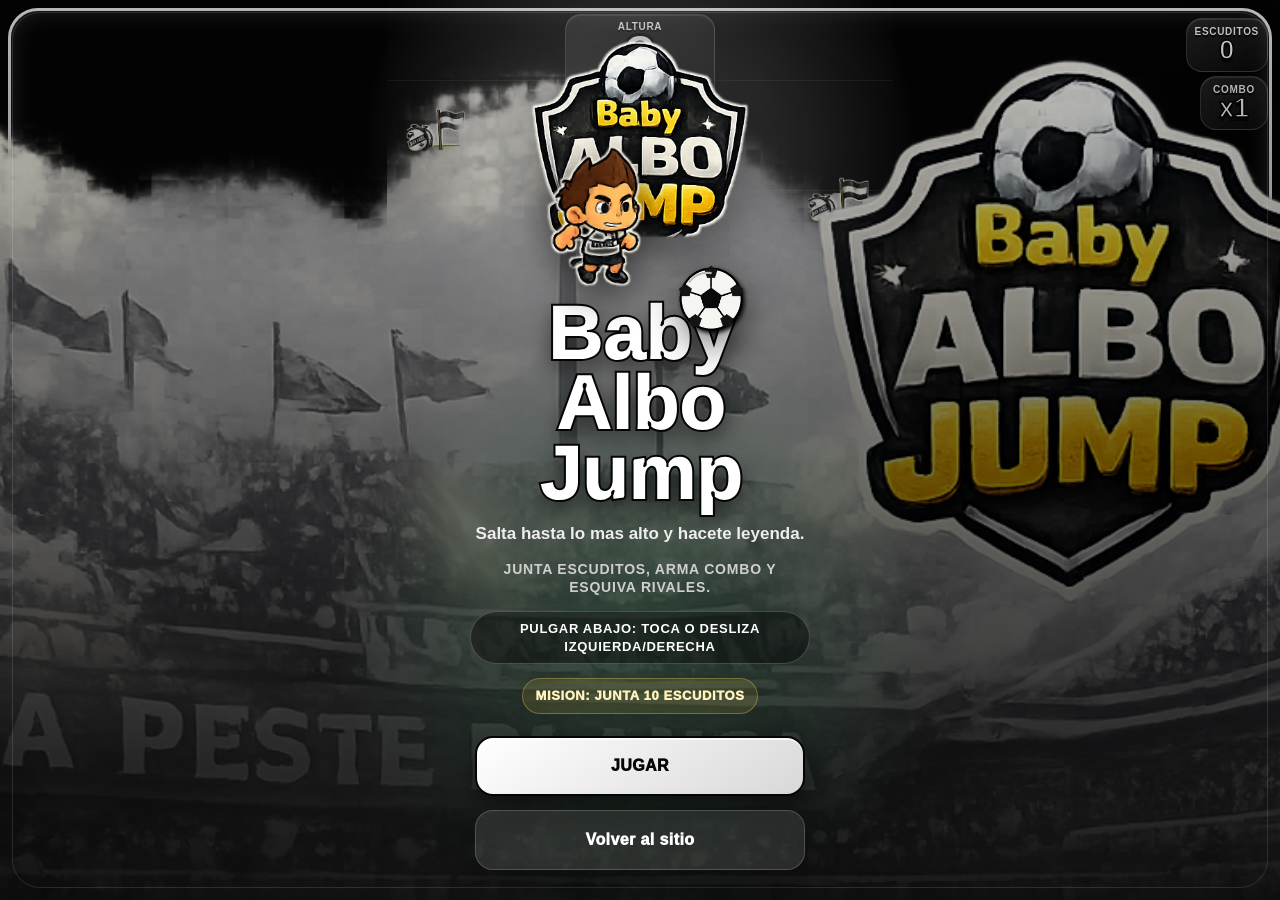
<file: juego/index.html>
<!DOCTYPE html>
<html lang="es">
<head>
  <meta charset="UTF-8" />
  <meta name="viewport" content="width=device-width, initial-scale=1, viewport-fit=cover, user-scalable=no" />
  <meta name="theme-color" content="#050505" />
  <title>Baby Albo Jump</title>
  <link rel="icon" href="assets/png-referencia/logo.png" />
  <link rel="stylesheet" href="style.css" />
</head>
<body>
  <main class="game-shell" aria-label="Baby Albo Jump">
    <canvas id="game-canvas" aria-label="Campo de juego"></canvas>

    <section class="screen screen-start" id="start-screen">
      <img src="assets/png-referencia/logo.png" onerror="this.onerror=function(){this.onerror=null;this.src='assets/logo.svg';};this.src='assets/png/logo.png';" class="game-logo" alt="Baby Albo Jump" />
      <div class="start-art" aria-hidden="true">
        <img src="assets/png-referencia/jugador.png" onerror="this.onerror=function(){this.onerror=null;this.src='assets/jugador.svg';};this.src='assets/png/jugador.png';" alt="" />
        <img src="assets/png/pelota.png" onerror="this.onerror=null;this.src='assets/pelota.svg';" alt="" />
      </div>
      <h1>Baby Albo Jump</h1>
      <p>Salta hasta lo mas alto y hacete leyenda.</p>
      <p class="start-mini">Junta escuditos, arma combo y esquiva rivales.</p>
      <p class="gesture-hint">Pulgar abajo: toca o desliza izquierda/derecha</p>
      <p class="mission-pill" id="start-mission">Mision: junta 10 escuditos</p>
      <button class="primary-button" id="play-button" type="button">JUGAR</button>
      <a class="back-link" href="../index.html">Volver al sitio</a>
    </section>

    <section class="screen screen-over hidden" id="game-over-screen" aria-live="polite">
      <h2>Game Over</h2>
      <p class="lose-phrase" id="lose-phrase">Una mas y sale</p>
      <div class="game-over-card">
        <div class="score-card">
          <span>Puntaje</span>
          <strong id="final-score">0</strong>
        </div>
        <div class="score-card">
          <span>Record</span>
          <strong id="final-best">0</strong>
        </div>
        <div class="score-card score-card-wide">
          <span>Escuditos juntados</span>
          <strong id="final-coins">0</strong>
        </div>
        <div class="score-card">
          <span>Total</span>
          <strong id="final-total-coins">0</strong>
        </div>
        <div class="score-card mission-status-card">
          <span>Mision</span>
          <strong id="final-mission">-</strong>
        </div>
      </div>
      <button class="primary-button" id="retry-button" type="button">JUGAR DE NUEVO</button>
      <button class="secondary-button" id="share-button" type="button">COMPARTIR RECORD</button>
      <p class="share-fallback hidden" id="share-fallback"></p>
    </section>

    <div class="hud" aria-hidden="true">
      <div class="score-panel">
        <span>Altura</span>
        <strong id="score">0</strong>
        <em>Mejor: <b id="best">0</b></em>
      </div>
      <div class="coins-panel"><span>Escuditos</span><strong id="coins">0</strong></div>
      <div class="combo-panel"><span>Combo</span><strong id="combo">x1</strong></div>
    </div>
    <button class="pause-button hidden" id="pause-button" type="button" aria-label="Pausar juego">II</button>
    <div class="control-zone-hint hidden" id="control-zone-hint" aria-hidden="true">
      <span>&lt;</span>
      <strong>pulgar aca</strong>
      <span>&gt;</span>
    </div>
    <div class="pause-badge hidden" id="pause-badge">PAUSA</div>
  </main>

  <script src="game.js"></script>
</body>
</html>
</file>
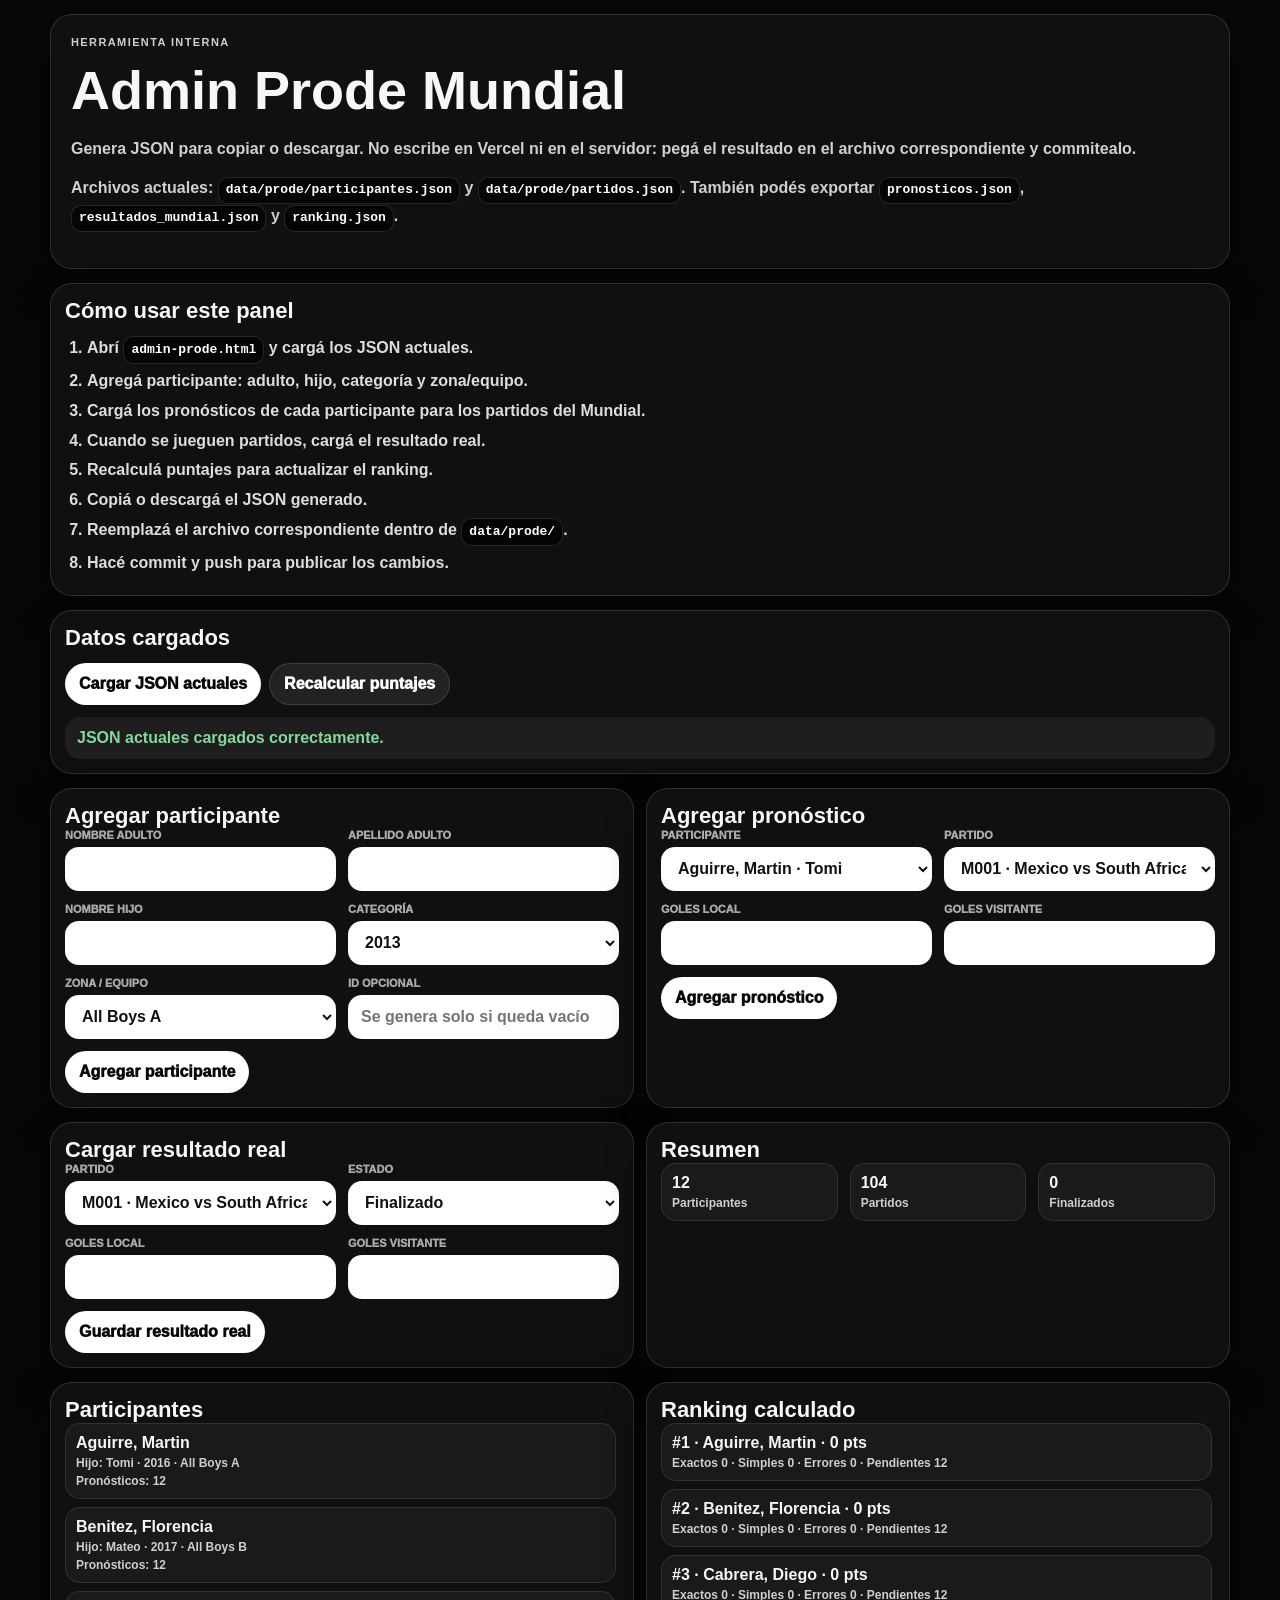
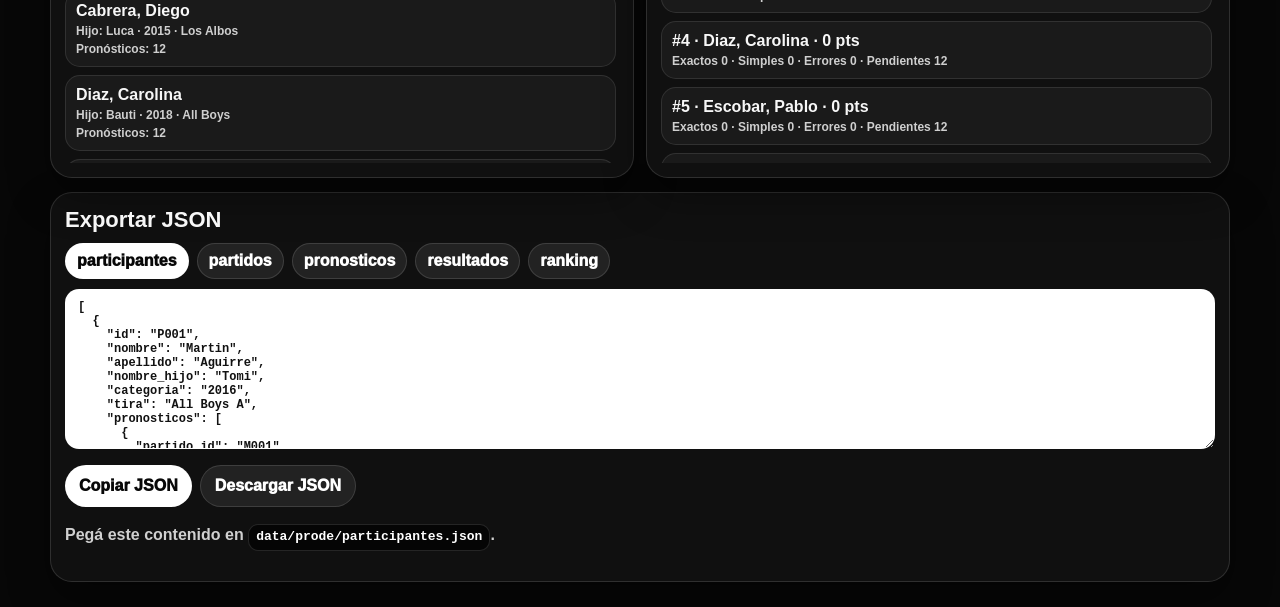
<file: admin-prode.html>
<!DOCTYPE html>
<html lang="es">
<head>
  <meta charset="UTF-8" />
  <meta name="viewport" content="width=device-width, initial-scale=1.0" />
  <meta name="theme-color" content="#070707" />
  <title>Admin Prode Mundial | Baby All Boys</title>
  <link rel="icon" href="data:," />
  <style>
    :root{--bg:#070707;--panel:#111;--line:rgba(255,255,255,.13);--text:#f7f7f7;--muted:#aaa;--good:#84d89a;--bad:#ff8a8a;--shadow:0 18px 42px rgba(0,0,0,.38)}
    *{box-sizing:border-box}
    body{margin:0;background:#070707;color:var(--text);font-family:Arial,Helvetica,sans-serif;padding:14px}
    button,input,select,textarea{font:inherit}
    button{cursor:pointer;border:0}
    .app{max-width:1180px;margin:0 auto}
    .hero,.panel{border:1px solid var(--line);background:rgba(17,17,17,.96);border-radius:22px;box-shadow:var(--shadow)}
    .hero{padding:20px;margin-bottom:14px}
    .eyebrow{margin:0 0 8px;color:#cfcfcf;font-size:11px;font-weight:1000;letter-spacing:1.4px;text-transform:uppercase}
    h1,h2{margin:0} h1{font-size:clamp(30px,7vw,54px)} h2{font-size:22px}
    .hero p,.hint{color:#d0d0d0;font-weight:800;line-height:1.45}
    .steps{margin:12px 0 0;padding-left:22px;color:#ddd;font-weight:800;line-height:1.55}
    .steps li{margin:5px 0}
    .grid{display:grid;gap:12px}
    .two{grid-template-columns:repeat(2,minmax(0,1fr))}
    .three{grid-template-columns:repeat(3,minmax(0,1fr))}
    .panel{padding:14px;margin-bottom:14px}
    label span{display:block;margin:0 0 6px;color:var(--muted);font-size:11px;font-weight:1000;text-transform:uppercase}
    input,select,textarea{width:100%;min-height:44px;border-radius:14px;border:1px solid rgba(255,255,255,.16);background:#fff;color:#111;padding:10px 12px;font-weight:800}
    textarea{min-height:160px;font-family:Consolas,monospace;font-size:12px}
    .actions{display:flex;flex-wrap:wrap;gap:8px;margin-top:12px}
    .btn{border-radius:999px;min-height:42px;padding:10px 14px;background:#fff;color:#080808;font-weight:1000}
    .btn.sec{background:rgba(255,255,255,.08);color:#fff;border:1px solid var(--line)}
    .btn.warn{background:#1f1f1f;color:#fff;border:1px solid rgba(255,255,255,.22)}
    .status{padding:12px;border-radius:15px;background:rgba(255,255,255,.06);color:#ddd;font-weight:900;margin-top:12px}
    .status.ok{color:var(--good)}.status.err{color:var(--bad)}
    .list{display:grid;gap:8px;max-height:340px;overflow:auto;padding-right:3px}
    .item{border:1px solid rgba(255,255,255,.1);background:rgba(255,255,255,.045);border-radius:15px;padding:10px}
    .item strong{display:block}.item span{display:block;color:#cfcfcf;font-size:12px;font-weight:800;margin-top:4px}
    .output-tabs{display:flex;gap:8px;flex-wrap:wrap;margin:10px 0}
    .tab{border-radius:999px;padding:8px 11px;background:rgba(255,255,255,.08);color:#fff;font-weight:1000;border:1px solid var(--line)}
    .tab.activa{background:#fff;color:#080808}
    code{display:inline-block;background:#050505;border:1px solid var(--line);border-radius:10px;padding:3px 7px;color:#fff}
    @media(max-width:800px){body{padding:10px}.two,.three{grid-template-columns:1fr}.hero,.panel{border-radius:18px}}
  </style>
</head>
<body>
  <main class="app">
    <section class="hero">
      <p class="eyebrow">Herramienta interna</p>
      <h1>Admin Prode Mundial</h1>
      <p>Genera JSON para copiar o descargar. No escribe en Vercel ni en el servidor: pegá el resultado en el archivo correspondiente y commitealo.</p>
      <p class="hint">Archivos actuales: <code>data/prode/participantes.json</code> y <code>data/prode/partidos.json</code>. También podés exportar <code>pronosticos.json</code>, <code>resultados_mundial.json</code> y <code>ranking.json</code>.</p>
    </section>

    <section class="panel">
      <h2>Cómo usar este panel</h2>
      <ol class="steps">
        <li>Abrí <code>admin-prode.html</code> y cargá los JSON actuales.</li>
        <li>Agregá participante: adulto, hijo, categoría y zona/equipo.</li>
        <li>Cargá los pronósticos de cada participante para los partidos del Mundial.</li>
        <li>Cuando se jueguen partidos, cargá el resultado real.</li>
        <li>Recalculá puntajes para actualizar el ranking.</li>
        <li>Copiá o descargá el JSON generado.</li>
        <li>Reemplazá el archivo correspondiente dentro de <code>data/prode/</code>.</li>
        <li>Hacé commit y push para publicar los cambios.</li>
      </ol>
    </section>

    <section class="panel">
      <h2>Datos cargados</h2>
      <div class="actions">
        <button class="btn" id="btnCargar">Cargar JSON actuales</button>
        <button class="btn sec" id="btnRecalcular">Recalcular puntajes</button>
      </div>
      <div id="estado" class="status">Listo para cargar datos.</div>
    </section>

    <section class="grid two">
      <form class="panel" id="formParticipante">
        <h2>Agregar participante</h2>
        <div class="grid two">
          <label><span>Nombre adulto</span><input id="pNombre" required /></label>
          <label><span>Apellido adulto</span><input id="pApellido" required /></label>
          <label><span>Nombre hijo</span><input id="pHijo" required /></label>
          <label><span>Categoría</span><select id="pCategoria"></select></label>
          <label><span>Zona / equipo</span><select id="pTira"></select></label>
          <label><span>ID opcional</span><input id="pId" placeholder="Se genera solo si queda vacío" /></label>
        </div>
        <div class="actions"><button class="btn" type="submit">Agregar participante</button></div>
      </form>

      <form class="panel" id="formPronostico">
        <h2>Agregar pronóstico</h2>
        <div class="grid two">
          <label><span>Participante</span><select id="prParticipante"></select></label>
          <label><span>Partido</span><select id="prPartido"></select></label>
          <label><span>Goles local</span><input id="prLocal" type="number" min="0" required /></label>
          <label><span>Goles visitante</span><input id="prVisitante" type="number" min="0" required /></label>
        </div>
        <div class="actions"><button class="btn" type="submit">Agregar pronóstico</button></div>
      </form>
    </section>

    <section class="grid two">
      <form class="panel" id="formResultado">
        <h2>Cargar resultado real</h2>
        <div class="grid two">
          <label><span>Partido</span><select id="rPartido"></select></label>
          <label><span>Estado</span><select id="rEstado"><option value="finalizado">Finalizado</option><option value="abierto">Abierto</option><option value="pendiente">Pendiente</option></select></label>
          <label><span>Goles local</span><input id="rLocal" type="number" min="0" /></label>
          <label><span>Goles visitante</span><input id="rVisitante" type="number" min="0" /></label>
        </div>
        <div class="actions"><button class="btn" type="submit">Guardar resultado real</button></div>
      </form>

      <section class="panel">
        <h2>Resumen</h2>
        <div id="resumen" class="grid three"></div>
      </section>
    </section>

    <section class="grid two">
      <section class="panel">
        <h2>Participantes</h2>
        <div id="listaParticipantes" class="list"></div>
      </section>
      <section class="panel">
        <h2>Ranking calculado</h2>
        <div id="listaRanking" class="list"></div>
      </section>
    </section>

    <section class="panel">
      <h2>Exportar JSON</h2>
      <div class="output-tabs" id="tabsSalida"></div>
      <textarea id="salidaJson" readonly></textarea>
      <div class="actions">
        <button class="btn" id="btnCopiar" type="button">Copiar JSON</button>
        <button class="btn sec" id="btnDescargar" type="button">Descargar JSON</button>
      </div>
      <p class="hint" id="destinoJson">Pegá este contenido en el archivo indicado.</p>
    </section>
  </main>

  <script>
    const CATEGORIAS=['2013','2014','2015','2016','2017','2018','2019','2020','2021','2022'];
    const TIRAS=['All Boys A','All Boys B','Los Albos','All Boys'];
    const state={participantes:[],partidos:[],ranking:[],salida:'participantes'};
    const $=id=>document.getElementById(id);
    const esc=v=>String(v??'').replace(/[&<>"']/g,m=>({'&':'&amp;','<':'&lt;','>':'&gt;','"':'&quot;',"'":'&#039;'}[m]));
    const num=v=>{const n=Number(v);return Number.isFinite(n)?n:null};

    function setEstado(msg,tipo=''){const el=$('estado');el.className=`status ${tipo}`;el.textContent=msg;}
    async function getJSON(url){const res=await fetch(url,{cache:'no-store'});if(!res.ok)throw new Error(url);return res.json();}
    function partidoLabel(p){return `${p.id} · ${p.equipo_local} vs ${p.equipo_visitante} · ${p.fecha}`;}
    function nextId(){return `P${String(state.participantes.length+1).padStart(3,'0')}`;}
    function signo(l,v){if(l>v)return 'L';if(l<v)return 'V';return 'E';}
    function calcPronostico(pr,partido){const rl=partido?.resultado_real?.goles_local;const rv=partido?.resultado_real?.goles_visitante;if(partido?.estado!=='finalizado'||!Number.isFinite(rl)||!Number.isFinite(rv))return {puntos:0,estado:'pendiente'};if(pr.goles_local===rl&&pr.goles_visitante===rv)return {puntos:3,estado:'exacto'};if(signo(pr.goles_local,pr.goles_visitante)===signo(rl,rv))return {puntos:1,estado:'simple'};return {puntos:0,estado:'error'};}

    function recalcular(){
      const partidos=new Map(state.partidos.map(p=>[p.id,p]));
      state.ranking=state.participantes.map(p=>{
        const detalle=(p.pronosticos||[]).map(pr=>({pronostico:pr,partido:partidos.get(pr.partido_id),...calcPronostico(pr,partidos.get(pr.partido_id))}));
        return {...p,puntos:detalle.reduce((a,d)=>a+d.puntos,0),exactos:detalle.filter(d=>d.estado==='exacto').length,simples:detalle.filter(d=>d.estado==='simple').length,errores:detalle.filter(d=>d.estado==='error').length,pendientes:detalle.filter(d=>d.estado==='pendiente').length};
      }).sort((a,b)=>b.puntos-a.puntos||b.exactos-a.exactos||b.simples-a.simples||String(a.apellido).localeCompare(String(b.apellido),'es'));
      state.ranking.forEach((p,i)=>p.puesto=i+1);
      render();
    }

    function opcionesBase(){
      $('pCategoria').innerHTML=CATEGORIAS.map(c=>`<option value="${esc(c)}">${esc(c)}</option>`).join('');
      $('pTira').innerHTML=TIRAS.map(t=>`<option value="${esc(t)}">${esc(t)}</option>`).join('');
    }

    function renderSelects(){
      $('prParticipante').innerHTML=state.participantes.map(p=>`<option value="${esc(p.id)}">${esc(p.apellido)}, ${esc(p.nombre)} · ${esc(p.nombre_hijo)}</option>`).join('');
      const partidos=state.partidos.map(p=>`<option value="${esc(p.id)}">${esc(partidoLabel(p))}</option>`).join('');
      $('prPartido').innerHTML=partidos;$('rPartido').innerHTML=partidos;
    }

    function salidaActual(){
      if(state.salida==='participantes')return state.participantes;
      if(state.salida==='partidos')return state.partidos;
      if(state.salida==='pronosticos')return state.participantes.map(p=>({participante_id:p.id,pronosticos:p.pronosticos||[]}));
      if(state.salida==='resultados')return state.partidos.map(p=>({id:p.id,resultado_real:p.resultado_real,estado:p.estado}));
      return state.ranking;
    }

    function archivoSalida(){
      return {participantes:'data/prode/participantes.json',partidos:'data/prode/partidos.json',pronosticos:'data/prode/pronosticos.json',resultados:'data/prode/resultados_mundial.json',ranking:'data/prode/ranking.json'}[state.salida];
    }

    function renderSalida(){
      $('tabsSalida').innerHTML=['participantes','partidos','pronosticos','resultados','ranking'].map(k=>`<button class="tab ${state.salida===k?'activa':''}" data-salida="${k}" type="button">${esc(k)}</button>`).join('');
      $('salidaJson').value=JSON.stringify(salidaActual(),null,2);
      $('destinoJson').innerHTML=`Pegá este contenido en <code>${esc(archivoSalida())}</code>.`;
    }

    function render(){
      renderSelects();
      $('resumen').innerHTML=[
        ['Participantes',state.participantes.length],
        ['Partidos',state.partidos.length],
        ['Finalizados',state.partidos.filter(p=>p.estado==='finalizado').length]
      ].map(([k,v])=>`<div class="item"><strong>${esc(v)}</strong><span>${esc(k)}</span></div>`).join('');
      $('listaParticipantes').innerHTML=state.participantes.length?state.participantes.map(p=>`<div class="item"><strong>${esc(p.apellido)}, ${esc(p.nombre)}</strong><span>Hijo: ${esc(p.nombre_hijo)} · ${esc(p.categoria)} · ${esc(p.tira)}</span><span>Pronósticos: ${(p.pronosticos||[]).length}</span></div>`).join(''):'<div class="item"><span>No hay participantes cargados.</span></div>';
      $('listaRanking').innerHTML=state.ranking.length?state.ranking.map(p=>`<div class="item"><strong>#${p.puesto} · ${esc(p.apellido)}, ${esc(p.nombre)} · ${p.puntos} pts</strong><span>Exactos ${p.exactos} · Simples ${p.simples} · Errores ${p.errores} · Pendientes ${p.pendientes}</span></div>`).join(''):'<div class="item"><span>Recalculá para ver ranking.</span></div>';
      renderSalida();
    }

    async function cargarActuales(){
      try{
        const [participantes,partidos]=await Promise.all([getJSON('data/prode/participantes.json'),getJSON('data/prode/partidos.json')]);
        state.participantes=Array.isArray(participantes)?participantes:[];
        state.partidos=Array.isArray(partidos)?partidos:[];
        recalcular();
        setEstado('JSON actuales cargados correctamente.','ok');
      }catch(e){setEstado('No se pudieron cargar los JSON actuales. Podés trabajar igual y exportar desde cero.','err');render();}
    }

    $('formParticipante').addEventListener('submit',e=>{
      e.preventDefault();
      const item={id:$('pId').value.trim()||nextId(),nombre:$('pNombre').value.trim(),apellido:$('pApellido').value.trim(),nombre_hijo:$('pHijo').value.trim(),categoria:$('pCategoria').value,tira:$('pTira').value,pronosticos:[]};
      if(!item.nombre||!item.apellido||!item.nombre_hijo){setEstado('Completá nombre, apellido e hijo.','err');return;}
      if(state.participantes.some(p=>p.id===item.id)){setEstado('Ya existe un participante con ese ID.','err');return;}
      state.participantes.push(item);e.target.reset();recalcular();setEstado('Participante agregado.','ok');
    });

    $('formPronostico').addEventListener('submit',e=>{
      e.preventDefault();
      const p=state.participantes.find(x=>x.id===$('prParticipante').value);
      if(!p){setEstado('Elegí un participante.','err');return;}
      const pr={partido_id:$('prPartido').value,goles_local:num($('prLocal').value),goles_visitante:num($('prVisitante').value)};
      if(pr.goles_local===null||pr.goles_visitante===null){setEstado('Cargá goles válidos.','err');return;}
      p.pronosticos=p.pronosticos||[];
      const idx=p.pronosticos.findIndex(x=>x.partido_id===pr.partido_id);
      if(idx>=0)p.pronosticos[idx]=pr;else p.pronosticos.push(pr);
      e.target.reset();recalcular();setEstado('Pronóstico guardado.','ok');
    });

    $('formResultado').addEventListener('submit',e=>{
      e.preventDefault();
      const p=state.partidos.find(x=>x.id===$('rPartido').value);
      if(!p){setEstado('Elegí un partido.','err');return;}
      p.estado=$('rEstado').value;
      p.resultado_real={goles_local:num($('rLocal').value),goles_visitante:num($('rVisitante').value)};
      recalcular();setEstado('Resultado real guardado.','ok');
    });

    $('tabsSalida').addEventListener('click',e=>{const btn=e.target.closest('[data-salida]');if(!btn)return;state.salida=btn.dataset.salida;renderSalida();});
    $('btnCargar').addEventListener('click',cargarActuales);
    $('btnRecalcular').addEventListener('click',()=>{recalcular();setEstado('Puntajes recalculados.','ok');});
    $('btnCopiar').addEventListener('click',async()=>{await navigator.clipboard?.writeText($('salidaJson').value);setEstado('JSON copiado al portapapeles.','ok');});
    $('btnDescargar').addEventListener('click',()=>{const blob=new Blob([$('salidaJson').value+'\n'],{type:'application/json'});const a=document.createElement('a');a.href=URL.createObjectURL(blob);a.download=archivoSalida().split('/').pop();a.click();URL.revokeObjectURL(a.href);});

    opcionesBase();
    render();
    cargarActuales();
  </script>
</body>
</html>
</file>
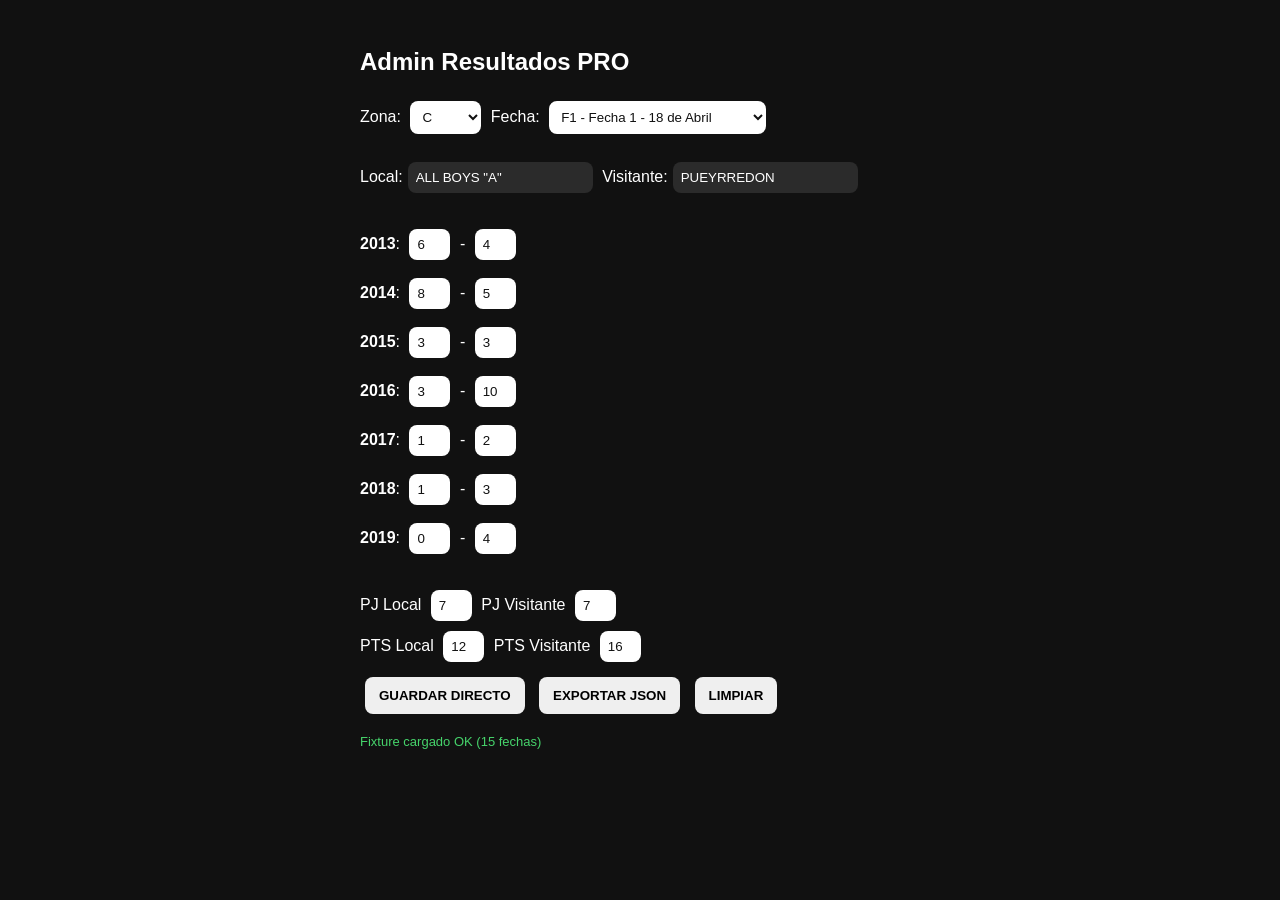
<file: admin-resultados.html>
<!DOCTYPE html>
<html lang="es">
<head>
  <meta charset="UTF-8">
  <meta name="viewport" content="width=device-width, initial-scale=1.0">
  <meta http-equiv="refresh" content="0; url=/admin.html">
  <title>Admin Resultados</title>
  <script>location.replace('/admin.html');</script>
</head>
<body>
  <p><a href="/admin.html">Abrir Admin Resultados</a></p>
</body>
</html>
</file>
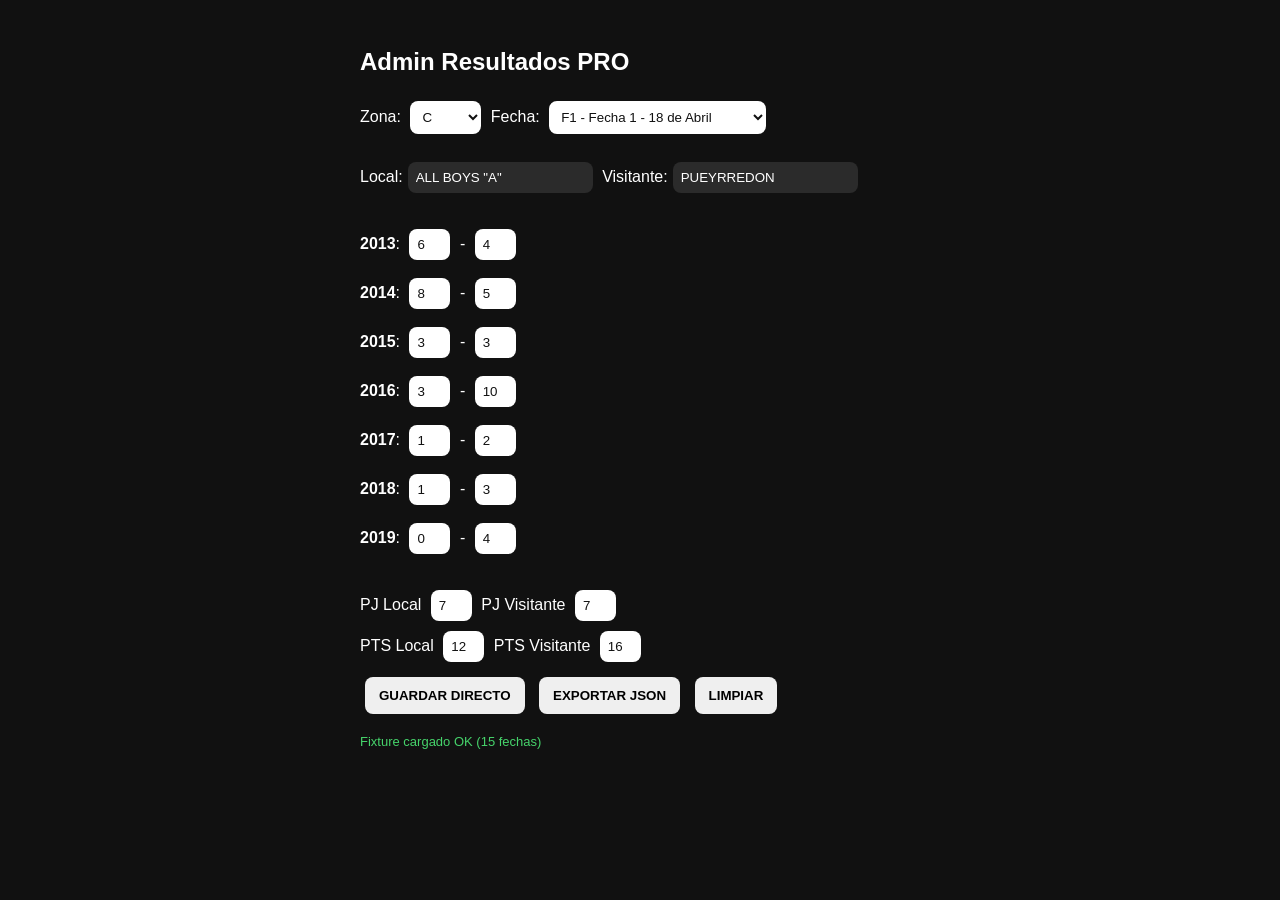
<file: admin.html>
<!DOCTYPE html>
<html lang="es">
<head>
<meta charset="UTF-8">
<title>Admin Resultados PRO</title>
<style>
body{background:#111;color:#fff;font-family:Arial;padding:20px}
select,input{margin:5px;padding:8px;border-radius:8px;border:none;background:#fff;color:#111}
input:disabled{background:#2b2b2b;color:#fff;opacity:1}
button{padding:11px 14px;margin:10px 5px;border:none;border-radius:8px;cursor:pointer;font-weight:800}
.container{max-width:560px;margin:auto}
.estado{font-size:13px;margin-top:10px;color:#bbb}
.ok{color:#46d36b}.err{color:#ff6b6b}
.cats-line{margin:8px 0}
</style>
</head>
<body>
<div class="container">
<h2>Admin Resultados PRO</h2>

<label>Zona:</label>
<select id="zona" onchange="cargarFixture()">
<option value="c">C</option>
<option value="i">I</option>
<option value="mat1">MAT1</option>
<option value="mat4">MAT4</option>
</select>

<label>Fecha:</label>
<select id="fecha" onchange="setEquipos()"></select>

<br><br>
<label>Local:</label><input id="local" disabled>
<label>Visitante:</label><input id="visitante" disabled>

<div id="cats"></div>

<br>
<label>PJ Local</label> <input id="pjl" size="2">
<label>PJ Visitante</label> <input id="pjv" size="2">
<br>
<label>PTS Local</label> <input id="ptsl" size="2">
<label>PTS Visitante</label> <input id="ptsv" size="2">
<br>
<button onclick="guardarDirecto()">GUARDAR DIRECTO</button>
<button onclick="exportar()">EXPORTAR JSON</button>
<button onclick="limpiarFormulario()">LIMPIAR</button>

<div id="estado" class="estado"></div>
</div>

<script>
let fixtureData = [];
let datos = {c:{},i:{},mat1:{},mat4:{}};
const URL_GUARDADO = "http://127.0.0.1:8010/guardar";

const categoriasZona = {
  c:["2013","2014","2015","2016","2017","2018","2019"],
  i:["2013","2014","2015","2016","2017","2018","2019"],
  mat1:["2013","2014/15","2016/17","2018/19","2020/21/22"],
  mat4:["2013","2014","2015","2016","2017","2018/19/20"]
};

function estado(msg, ok=false){
  const el=document.getElementById("estado");
  el.className = ok ? "estado ok" : "estado err";
  el.textContent = msg;
}

async function cargarManualExistente(){
  try{
    const r = await fetch("data/resultados_manual.json?cache=" + Date.now());
    if(r.ok){
      const json = await r.json();
      datos = Object.assign({c:{},i:{},mat1:{},mat4:{}}, json || {});
    }
  }catch(e){
    datos = {c:{},i:{},mat1:{},mat4:{}};
  }
}

async function cargarFixture(){
  await cargarManualExistente();
  const zona = document.getElementById("zona").value;

  try{
    const r = await fetch(`data/${zona}/fixture.json?cache=` + Date.now());
    if(!r.ok) throw new Error("No se pudo leer data/" + zona + "/fixture.json");

    const data = await r.json();
    if(!Array.isArray(data)) throw new Error("fixture.json no es una lista");

    fixtureData = data;
    const fechaSelect = document.getElementById("fecha");
    fechaSelect.innerHTML = "";

    data.forEach(f=>{
      const option = document.createElement("option");
      option.value = String(f.fecha_id || "").trim();
      option.textContent = `${String(f.fecha_id || "").trim()} - ${f.fecha}`;
      fechaSelect.appendChild(option);
    });

    if(data.length > 0) fechaSelect.selectedIndex = 0;
    renderCategorias();
    setEquipos();
    cargarSiYaExiste();
    estado("Fixture cargado OK (" + data.length + " fechas)", true);
  }catch(e){
    estado("Error cargando fixture: " + e.message);
  }
}

function setEquipos(){
  const fId=document.getElementById("fecha").value;
  const f=fixtureData.find(x => String(x.fecha_id || "").trim() === String(fId || "").trim());
  document.getElementById("local").value = f ? (f.local || "") : "";
  document.getElementById("visitante").value = f ? (f.visitante || "") : "";
  renderCategorias();
  cargarSiYaExiste();
}

function renderCategorias(){
  const zona=document.getElementById("zona").value;
  const cont=document.getElementById("cats");
  cont.innerHTML="<br>";
  categoriasZona[zona].forEach(c=>{
    cont.innerHTML += `<div class="cats-line"><strong>${c}</strong>: <input id="l_${c}" size="2"> - <input id="v_${c}" size="2"></div>`;
  });
}

function limpiarFormulario(){
  categoriasZona[document.getElementById("zona").value].forEach(c=>{
    const l=document.getElementById("l_"+c);
    const v=document.getElementById("v_"+c);
    if(l) l.value="";
    if(v) v.value="";
  });
  document.getElementById("pjl").value="";
  document.getElementById("pjv").value="";
  document.getElementById("ptsl").value="";
  document.getElementById("ptsv").value="";
}

function cargarSiYaExiste(){
  limpiarFormulario();
  const zona=document.getElementById("zona").value;
  const fId=document.getElementById("fecha").value;
  const existente = datos?.[zona]?.[fId]?.[0];
  if(!existente) return;
  document.getElementById("pjl").value = existente.pj_local || "";
  document.getElementById("pjv").value = existente.pj_visitante || "";
  document.getElementById("ptsl").value = existente.pts_local || "";
  document.getElementById("ptsv").value = existente.pts_visitante || "";
  const res = existente.resultados || {};
  Object.keys(res).forEach(cat=>{
    const l=document.getElementById("l_"+cat);
    const v=document.getElementById("v_"+cat);
    if(l) l.value = res[cat].local || "";
    if(v) v.value = res[cat].visitante || "";
  });
}

function armarDatos(){
  const zona=document.getElementById("zona").value;
  const fId=document.getElementById("fecha").value;
  let res={};

  categoriasZona[zona].forEach(c=>{
    let l=document.getElementById("l_"+c)?.value.trim();
    let v=document.getElementById("v_"+c)?.value.trim();
    if(l || v){ res[c]={local:l, visitante:v}; }
  });

  if(!datos[zona]) datos[zona]={};
  datos[zona][fId]=[{
    fecha:fId,
    local:document.getElementById("local").value,
    visitante:document.getElementById("visitante").value,
    pj_local:document.getElementById("pjl").value.trim(),
    pj_visitante:document.getElementById("pjv").value.trim(),
    pts_local:document.getElementById("ptsl").value.trim(),
    pts_visitante:document.getElementById("ptsv").value.trim(),
    resultados:res
  }];
  return datos;
}

async function guardarDirecto(){
  const payload = armarDatos();
  try{
    estado("Guardando...");
    const r = await fetch(URL_GUARDADO, {
      method:"POST",
      headers:{"Content-Type":"application/json"},
      body: JSON.stringify(payload)
    });

    const texto = await r.text();
    let json = {};
    try{ json = JSON.parse(texto); }catch(e){}

    if(!r.ok || json.ok === false){
      throw new Error(json.error || texto || "Error desconocido");
    }
    localStorage.setItem("resultados_manual", JSON.stringify(payload));
    estado("Guardado directo OK en data/resultados_manual.json", true);
    alert("Guardado directo OK");
  }catch(e){
    estado("Error guardando: " + e.message);
    alert("Error guardando: " + e.message + "\\n\\nVerificá que esté abierta la ventana 'Servidor Guardado 8010'.");
  }
}

function exportar(){
  const payload = armarDatos();
  const blob=new Blob([JSON.stringify(payload,null,2)],{type:"application/json"});
  const a=document.createElement("a");
  a.href=URL.createObjectURL(blob);
  a.download="resultados_manual.json";
  a.click();
}

cargarFixture();
</script>
</body>
</html>
</file>
<file: juego/style.css>
:root {
  --black: #050505;
  --white: #ffffff;
  --line: rgba(255, 255, 255, .18);
  --green: #39b66a;
  --gold: #f4c84a;
}

* {
  box-sizing: border-box;
  -webkit-tap-highlight-color: transparent;
}

html,
body {
  width: 100%;
  height: 100%;
  margin: 0;
  overflow: hidden;
  overscroll-behavior: none;
  touch-action: none;
  background: var(--black);
  color: var(--white);
  font-family: Arial, Helvetica, sans-serif;
  position: fixed;
  inset: 0;
  user-select: none;
  -webkit-user-select: none;
  -webkit-touch-callout: none;
}

button,
a {
  font: inherit;
}

.game-shell {
  position: fixed;
  inset: 0;
  display: grid;
  place-items: center;
  overflow: hidden;
  background:
    radial-gradient(circle at 50% 16%, rgba(255, 255, 255, .08), transparent 28%),
    #050505;
}

.game-shell::after {
  content: "";
  position: fixed;
  inset: max(8px, env(safe-area-inset-top)) 8px max(8px, env(safe-area-inset-bottom));
  z-index: 8;
  border: 3px solid rgba(255, 255, 255, .9);
  border-radius: 30px;
  box-shadow: inset 0 0 22px rgba(255, 255, 255, .16), 0 0 30px rgba(0, 0, 0, .6);
  pointer-events: none;
}

#game-canvas {
  position: relative;
  z-index: 1;
  width: 100vw;
  height: 100vh;
  display: block;
  background: #080808;
  pointer-events: auto;
  touch-action: none;
}

.control-zone-hint {
  position: fixed;
  left: max(28px, env(safe-area-inset-left));
  right: max(28px, env(safe-area-inset-right));
  bottom: max(26px, calc(env(safe-area-inset-bottom) + 18px));
  z-index: 4;
  height: min(72px, 12vh);
  border: 1px solid rgba(255, 255, 255, .16);
  border-radius: 999px;
  display: flex;
  align-items: center;
  justify-content: space-between;
  padding: 0 24px;
  color: rgba(255, 255, 255, .46);
  background: linear-gradient(90deg, rgba(255, 255, 255, .03), rgba(255, 255, 255, .09), rgba(255, 255, 255, .03));
  box-shadow: inset 0 1px 0 rgba(255, 255, 255, .08);
  pointer-events: none;
  opacity: .72;
  transition: opacity .35s ease, transform .35s ease;
}

.control-zone-hint.is-fading {
  opacity: 0;
  transform: translateY(12px);
}

.control-zone-hint span {
  font-size: 34px;
  font-weight: 1000;
  line-height: 1;
}

.control-zone-hint strong {
  font-size: 11px;
  font-weight: 1000;
  letter-spacing: 1.4px;
  text-transform: uppercase;
  text-shadow: 0 2px 0 rgba(0, 0, 0, .6);
}

.hud {
  position: fixed;
  top: max(14px, env(safe-area-inset-top));
  left: 72px;
  right: 72px;
  z-index: 4;
  display: flex;
  align-items: flex-start;
  justify-content: center;
  pointer-events: none;
}

.score-panel,
.coins-panel,
.combo-panel,
.score-card {
  border: 1px solid var(--line);
  border-radius: 16px;
  background:
    linear-gradient(145deg, rgba(255, 255, 255, .13), rgba(255, 255, 255, .025)),
    rgba(5, 5, 5, .72);
  box-shadow: 0 12px 28px rgba(0, 0, 0, .36), inset 0 1px 0 rgba(255, 255, 255, .12);
  backdrop-filter: blur(12px);
  text-align: center;
}

.score-panel {
  min-width: 150px;
  padding: 6px 14px 8px;
  color: #fff;
}

.coins-panel,
.combo-panel {
  position: fixed;
  min-width: 68px;
  min-height: 52px;
  padding: 7px 8px;
  right: 12px;
}

.coins-panel {
  top: max(18px, env(safe-area-inset-top));
}

.combo-panel {
  top: max(76px, calc(env(safe-area-inset-top) + 76px));
  color: var(--gold);
}

.score-panel span,
.coins-panel span,
.combo-panel span,
.score-card span {
  display: block;
  color: #f7f7f7;
  font-size: 10px;
  font-weight: 900;
  letter-spacing: .7px;
  text-transform: uppercase;
  text-shadow: 0 2px 0 #050505;
}

.score-panel strong {
  display: block;
  margin-top: -2px;
  font-size: clamp(42px, 14vw, 70px);
  line-height: .86;
  color: #fff;
  -webkit-text-stroke: 3px #050505;
  text-shadow: 0 5px 0 rgba(0, 0, 0, .65);
}

.score-panel em {
  display: block;
  margin-top: 6px;
  font-style: normal;
  color: #fff;
  font-size: 14px;
  font-weight: 1000;
  text-transform: uppercase;
  text-shadow: 0 3px 0 #050505;
}

.coins-panel strong,
.combo-panel strong {
  display: block;
  color: #fff;
  font-size: 27px;
  line-height: 1;
  -webkit-text-stroke: 1.5px #050505;
  text-shadow: 0 4px 0 rgba(0, 0, 0, .55);
}

.pause-button {
  position: fixed;
  z-index: 5;
  top: max(18px, env(safe-area-inset-top));
  left: 12px;
  width: 58px;
  height: 58px;
  border: 4px solid #fff;
  border-radius: 16px;
  background: linear-gradient(145deg, #fff, #dcdcdc);
  color: #050505;
  font-size: 26px;
  font-weight: 1000;
  box-shadow: 0 12px 0 rgba(0, 0, 0, .48), inset 0 0 0 3px rgba(0, 0, 0, .12);
  pointer-events: auto;
  touch-action: manipulation;
}

.pause-badge {
  position: fixed;
  inset: 0;
  z-index: 7;
  display: grid;
  place-items: center;
  background: rgba(0, 0, 0, .28);
  color: #fff;
  font-size: clamp(42px, 14vw, 78px);
  font-weight: 1000;
  text-shadow: 0 12px 28px rgba(0, 0, 0, .65);
  pointer-events: none;
}

.screen {
  position: fixed;
  inset: 0;
  z-index: 10;
  display: flex;
  flex-direction: column;
  align-items: center;
  justify-content: center;
  gap: 14px;
  padding: max(34px, env(safe-area-inset-top)) 24px max(30px, env(safe-area-inset-bottom));
  text-align: center;
  background:
    radial-gradient(circle at 50% 16%, rgba(255, 255, 255, .26), transparent 28%),
    radial-gradient(circle at 50% 70%, rgba(57, 182, 106, .17), transparent 34%),
    linear-gradient(rgba(0, 0, 0, .2), rgba(0, 0, 0, .88)),
    url("assets/png-referencia/fondo-tribuna.png") center / cover no-repeat;
  pointer-events: auto;
  transition: opacity .22s ease, transform .22s ease;
}

.screen::before {
  content: "";
  position: absolute;
  inset: 12px;
  border: 1px solid rgba(255, 255, 255, .12);
  border-radius: 28px;
  pointer-events: none;
}

.screen.hidden,
.hidden {
  display: none;
}

.game-logo {
  width: min(58vw, 230px);
  height: auto;
  filter: drop-shadow(0 18px 28px rgba(0, 0, 0, .48));
  animation: logoFloat 2.8s ease-in-out infinite;
}

.start-art {
  position: relative;
  width: min(74vw, 300px);
  height: 116px;
  margin: -2px 0 -4px;
}

.start-art img {
  position: absolute;
  filter: drop-shadow(0 12px 18px rgba(0, 0, 0, .55));
}

.start-art img:first-child {
  width: 104px;
  left: 54px;
  bottom: -4px;
  transform: rotate(-4deg);
}

.start-art img:last-child {
  width: 82px;
  right: 38px;
  top: 2px;
  animation: ballFloat 2.2s ease-in-out infinite;
}

h1,
h2 {
  margin: 0;
  font-weight: 1000;
  line-height: .92;
  text-shadow: 0 10px 22px rgba(0, 0, 0, .6);
}

h1 {
  font-size: clamp(42px, 13vw, 76px);
  max-width: 360px;
  color: #fff;
  -webkit-text-stroke: 2px #050505;
}

h2 {
  font-size: clamp(46px, 13vw, 74px);
}

.screen p {
  max-width: 340px;
  margin: 0;
  color: #eeeeee;
  font-size: 17px;
  font-weight: 850;
  line-height: 1.35;
}

.start-mini {
  color: #cfcfcf !important;
  font-size: 14px !important;
  text-transform: uppercase;
  letter-spacing: .8px;
}

.gesture-hint {
  display: inline-flex;
  justify-content: center;
  width: auto !important;
  padding: 8px 13px;
  border: 1px solid rgba(255, 255, 255, .2);
  border-radius: 999px;
  background: rgba(0, 0, 0, .42);
  color: #fff !important;
  font-size: 13px !important;
  text-transform: uppercase;
  letter-spacing: .7px;
}

.mission-pill {
  display: inline-flex;
  justify-content: center;
  width: auto !important;
  max-width: min(88vw, 330px) !important;
  padding: 8px 13px;
  border: 1px solid rgba(244, 200, 74, .34);
  border-radius: 999px;
  background: rgba(244, 200, 74, .12);
  color: #fff4bd !important;
  font-size: 13px !important;
  font-weight: 1000 !important;
  text-transform: uppercase;
  letter-spacing: .6px;
}

.screen-over {
  gap: 12px;
}

.screen-over::after {
  content: "";
  position: absolute;
  inset: 0;
  background: radial-gradient(circle at 50% 22%, rgba(244, 200, 74, .16), transparent 35%);
  pointer-events: none;
}

.lose-phrase {
  width: min(100%, 330px);
  padding: 11px 13px;
  border: 1px solid rgba(244, 200, 74, .4);
  border-radius: 16px;
  background: rgba(244, 200, 74, .12);
  color: #fff2b0 !important;
  font-size: 18px !important;
  position: relative;
  z-index: 1;
}

.game-over-card {
  width: min(100%, 330px);
  display: grid;
  grid-template-columns: 1fr 1fr;
  gap: 10px;
  padding: 10px;
  border: 1px solid rgba(255, 255, 255, .14);
  border-radius: 22px;
  background: rgba(0, 0, 0, .42);
  box-shadow: 0 22px 44px rgba(0, 0, 0, .38);
  backdrop-filter: blur(10px);
  position: relative;
  z-index: 1;
}

.score-card-wide {
  grid-column: 1 / -1;
}

.primary-button,
.secondary-button,
.back-link {
  width: min(100%, 330px);
  min-height: 60px;
  border: 0;
  border-radius: 18px;
  display: inline-flex;
  align-items: center;
  justify-content: center;
  padding: 15px 20px;
  text-decoration: none;
  font-weight: 1000;
  letter-spacing: .4px;
  box-shadow: 0 16px 32px rgba(0, 0, 0, .36);
  pointer-events: auto;
  touch-action: manipulation;
  position: relative;
  z-index: 1;
}

.primary-button {
  margin-top: 8px;
  background: linear-gradient(145deg, #fff, #d8d8d8);
  color: var(--black);
  border: 2px solid #050505;
  box-shadow: 0 18px 34px rgba(0, 0, 0, .42), inset 0 2px 0 rgba(255, 255, 255, .7);
}

.secondary-button,
.back-link {
  background: rgba(255, 255, 255, .1);
  color: var(--white);
  border: 1px solid var(--line);
}

.primary-button:active,
.secondary-button:active,
.back-link:active,
.pause-button:active {
  transform: translateY(2px) scale(.99);
}

.score-card {
  width: 100%;
  padding: 14px;
}

.score-card strong {
  display: block;
  margin-top: 3px;
  color: var(--gold);
  font-size: clamp(26px, 9vw, 38px);
  line-height: 1;
}

.mission-status-card strong {
  font-size: clamp(25px, 7vw, 32px);
}

.share-fallback {
  width: min(100%, 330px);
  min-height: 42px;
  padding: 10px 12px;
  border-radius: 14px;
  background: rgba(255, 255, 255, .1);
  word-break: break-word;
}

@keyframes logoFloat {
  0%,
  100% { transform: translateY(0) rotate(-1deg); }
  50% { transform: translateY(-8px) rotate(1deg); }
}

@keyframes ballFloat {
  0%,
  100% { transform: translateY(0) rotate(-8deg); }
  50% { transform: translateY(-12px) rotate(8deg); }
}

@media (min-aspect-ratio: 9 / 16) {
  #game-canvas {
    width: min(100vw, 56.25vh);
    height: 100vh;
  }
}

@media (max-width: 370px) {
  .hud {
    left: 70px;
    right: 70px;
  }

  .score-panel span,
  .coins-panel span,
  .combo-panel span {
    font-size: 8px;
  }
}
</file>
